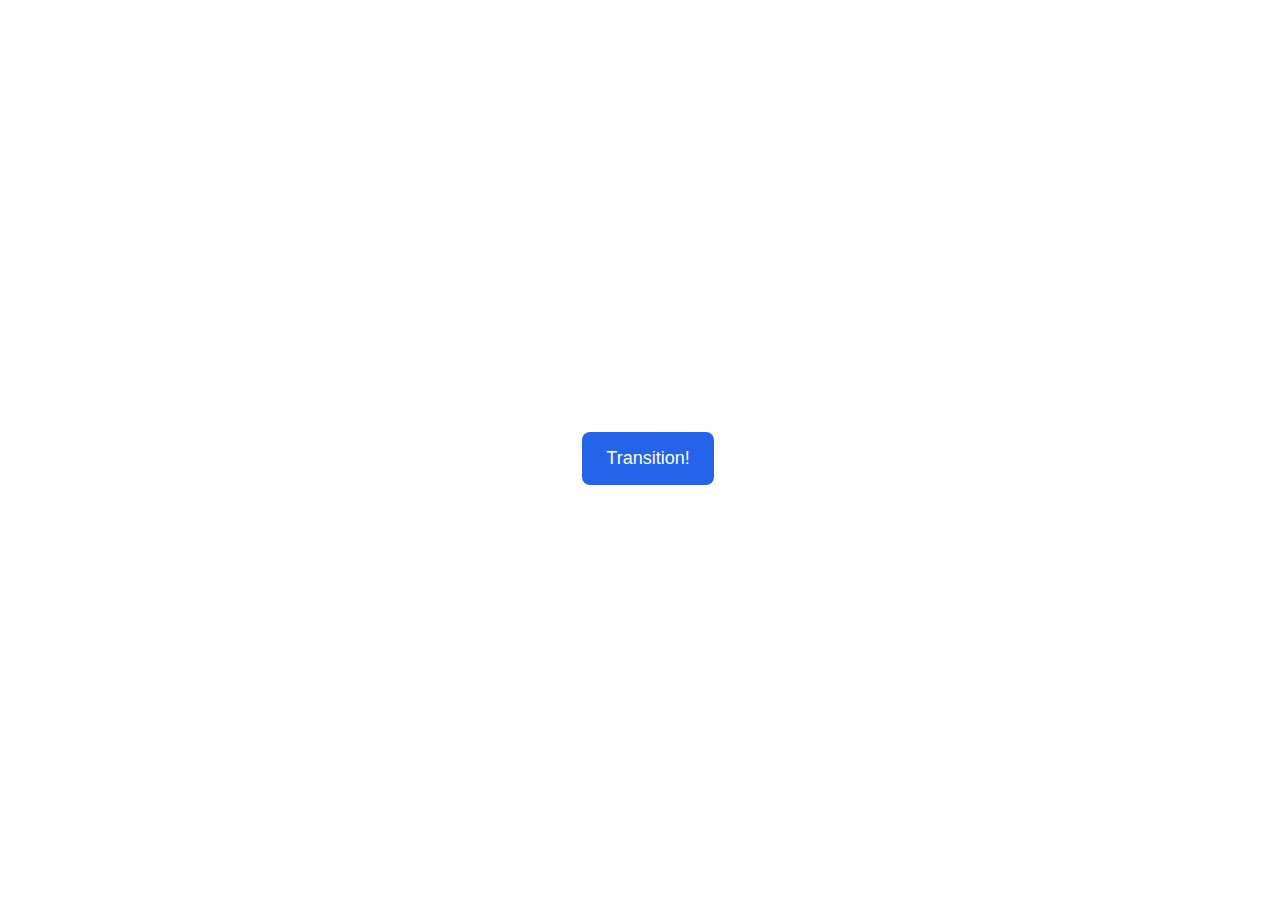
<file: animation/01-button-hover/index.html>
<!DOCTYPE html>
<html lang="en">
  <head>
    <meta charset="UTF-8" />
    <meta http-equiv="X-UA-Compatible" content="IE=edge" />
    <meta name="viewport" content="width=device-width, initial-scale=1.0" />
    <title>Button Hover</title>
    <link rel="stylesheet" href="style.css" />
  </head>
  <body>
    <div id="transition-container">
      <button>Transition!</button>
    </div>
  </body>
</html>
</file>
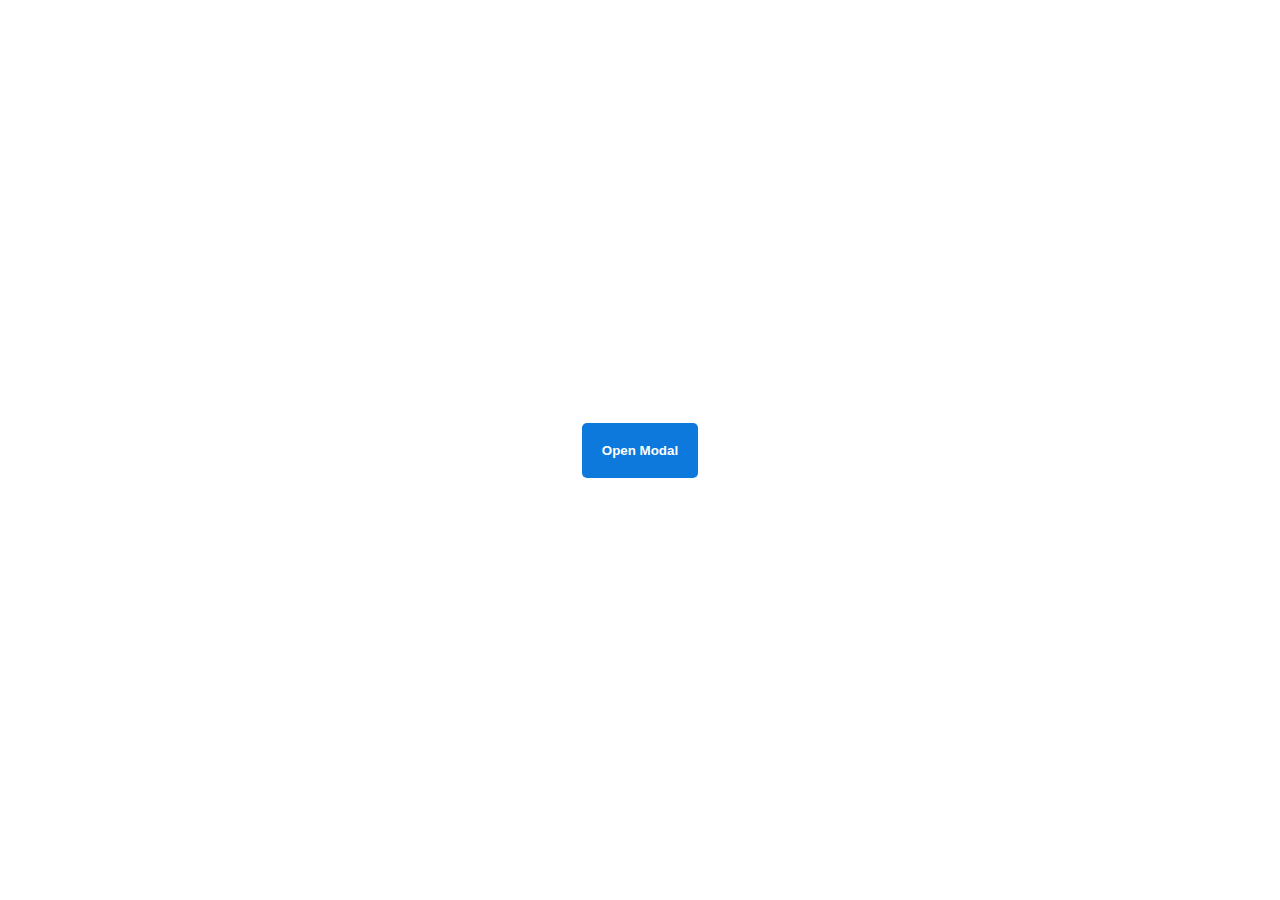
<file: animation/02-pop-up/index.html>
<!DOCTYPE html>
<html lang="en">
  <head>
    <meta charset="UTF-8" />
    <meta http-equiv="X-UA-Compatible" content="IE=edge" />
    <meta name="viewport" content="width=device-width, initial-scale=1.0" />
    <title>Popup</title>
    <link rel="stylesheet" href="style.css" />
  </head>
  <body>
    <div class="backdrop"></div>
    <div class="popup-modal">
      <h1>Look at me!</h1>
      <p>I'm a pop up dialog!</p>
      <button id="close-modal">Close Modal</button>
    </div>
    <div class="button-container">
      <button id="trigger-modal">Open Modal</button>
    </div>
    <script src="script.js"></script>
  </body>
</html>
</file>
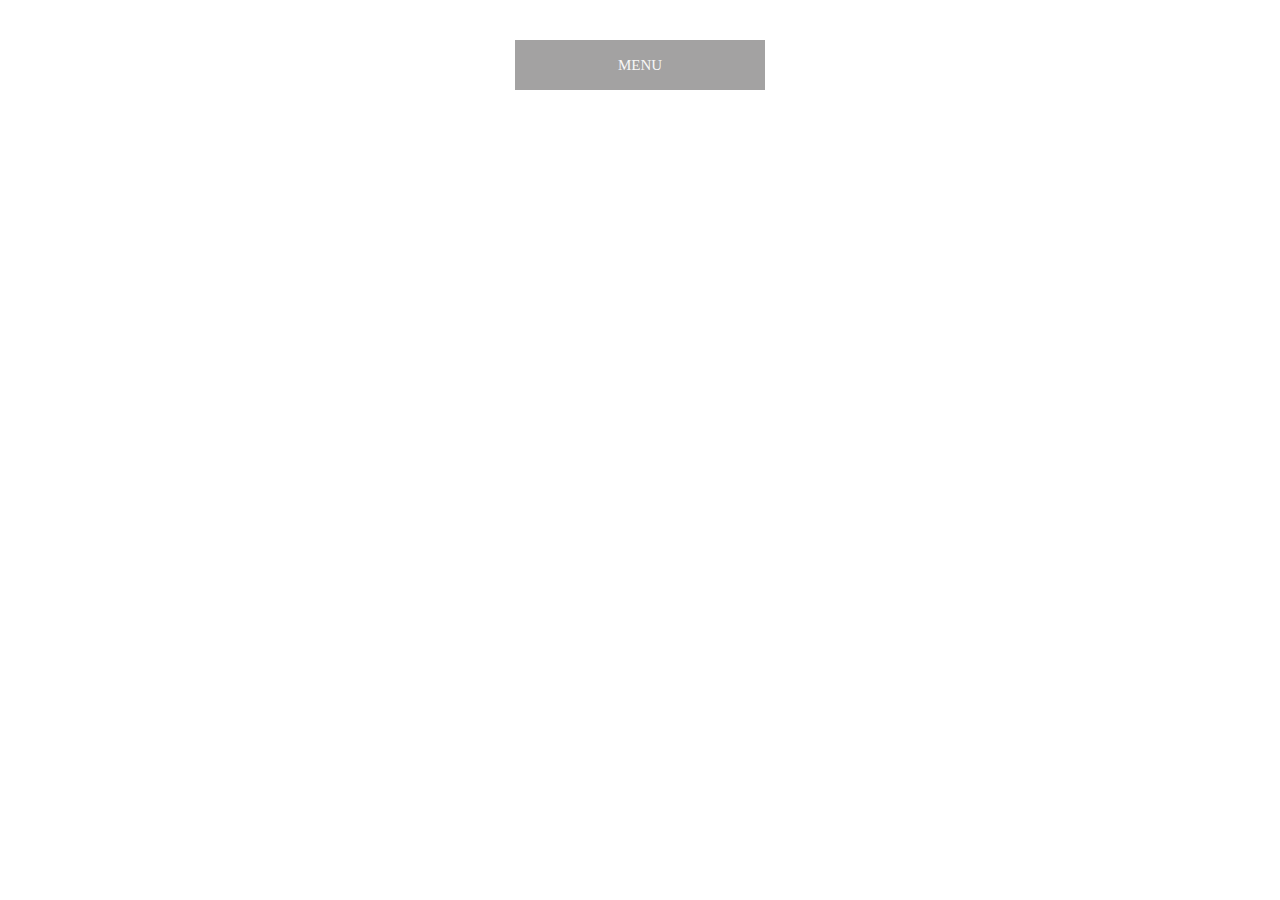
<file: animation/03-dropdown-menu/index.html>
<!DOCTYPE html>
<html lang="en">
  <head>
    <meta charset="UTF-8" />
    <meta http-equiv="X-UA-Compatible" content="IE=edge" />
    <meta name="viewport" content="width=device-width, initial-scale=1.0" />
    <title>Dropdown Menu</title>
    <link rel="stylesheet" href="style.css" />
  </head>
  <body>
    <div class="dropdown-container">
        <div class="menu-title">MENU</div>
        <ul class="dropdown-menu">
            <li>ITEM 1</li>
            <li>ITEM 2</li>
            <li>ITEM 3</li>
            <li>ITEM 4</li>
            <li>ITEM 5</li>
        </ul>
    </div>
    <script src="script.js"></script>
  </body>
</html>
</file>
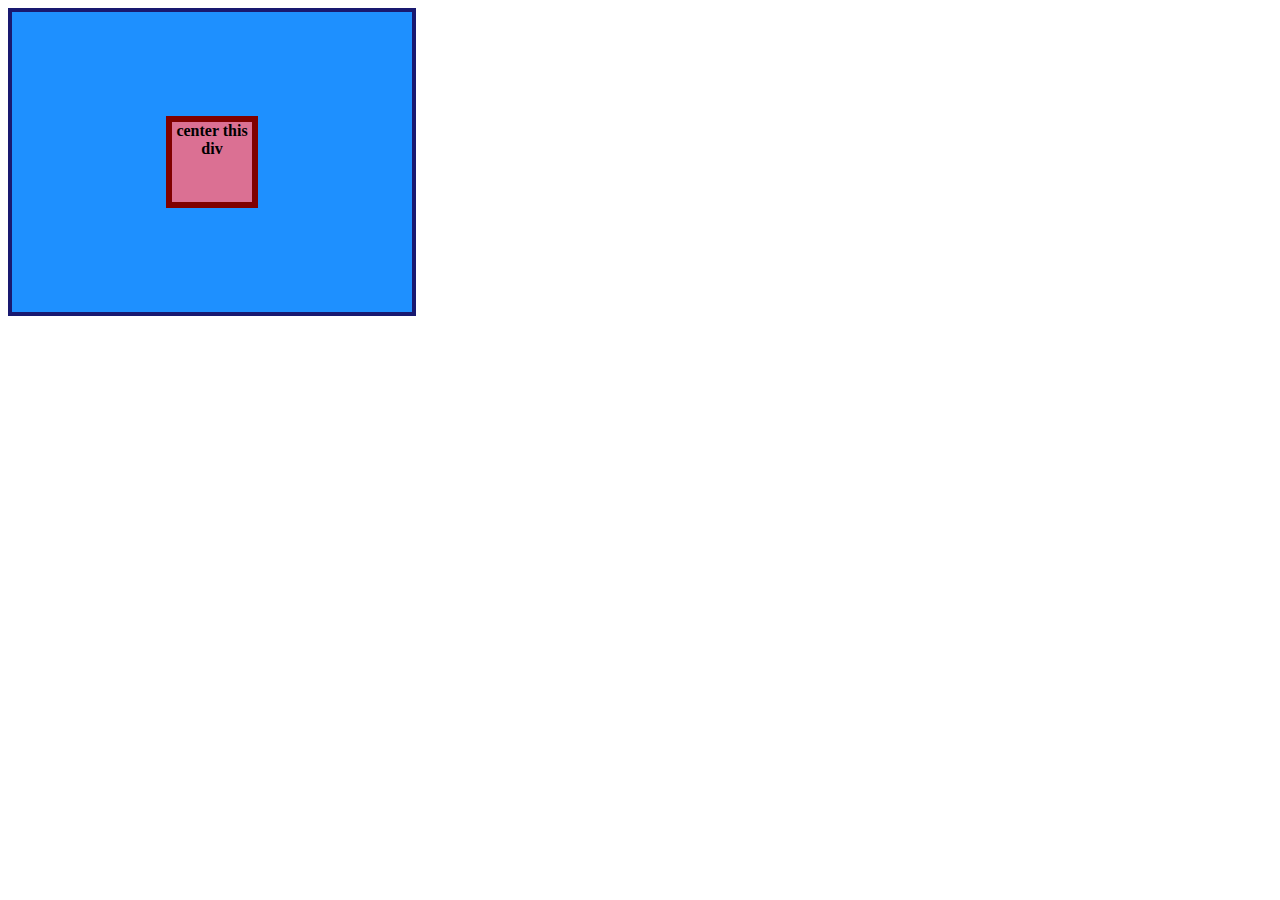
<file: flex/01-flex-center/index.html>
<!DOCTYPE html>
<html lang="en">
  <head>
    <meta charset="UTF-8">
    <meta http-equiv="X-UA-Compatible" content="IE=edge">
    <meta name="viewport" content="width=device-width, initial-scale=1.0">
    <title>CENTER THIS DIV</title>
    <link rel="stylesheet" href="style.css">
  </head>
  <body>
    <div class="container">
      <div class="center box">center this div</div>
    </div>
  </body>
</html>
</file>
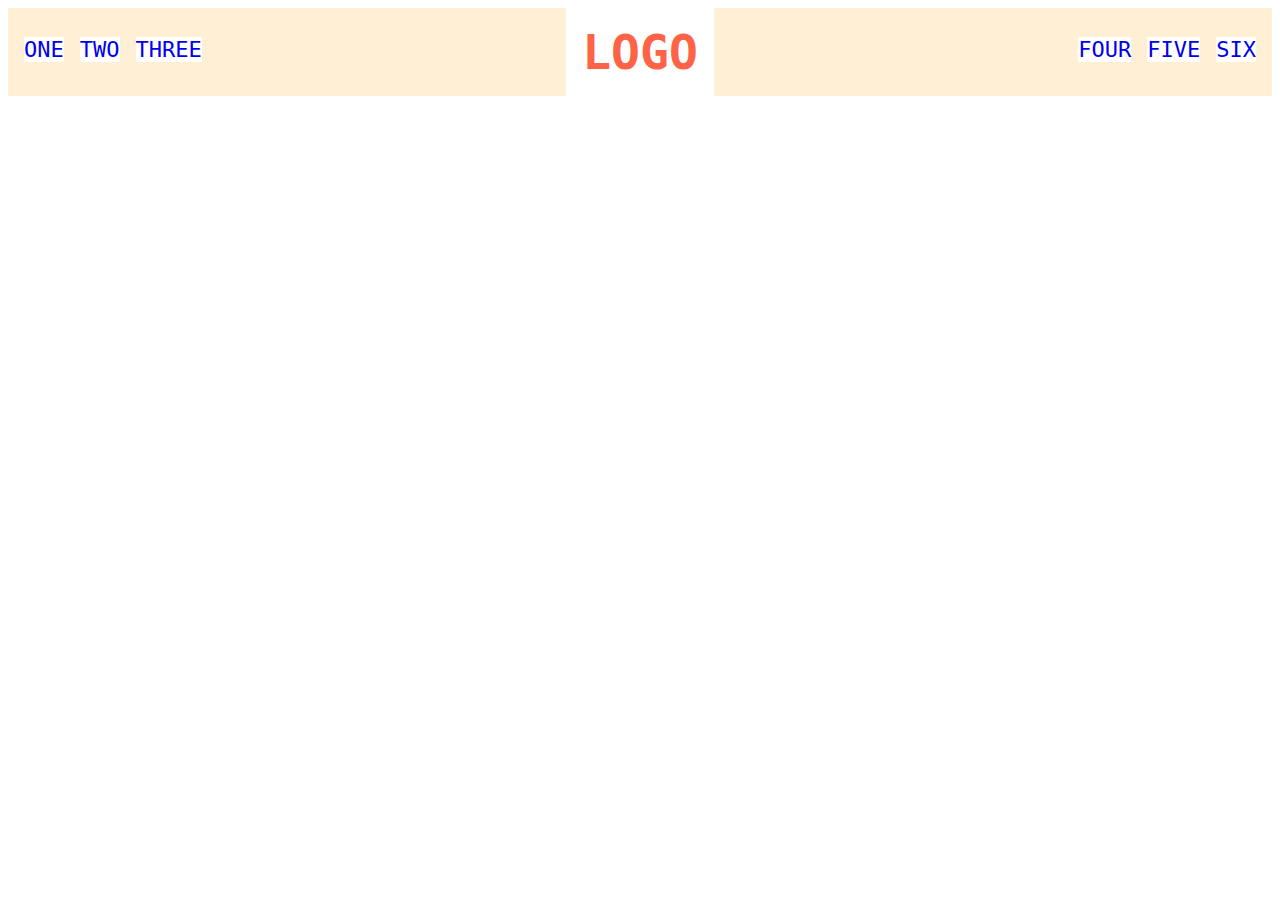
<file: flex/02-flex-header/index.html>
<!DOCTYPE html>
<html lang="en">
  <head>
    <meta charset="UTF-8">
    <meta http-equiv="X-UA-Compatible" content="IE=edge">
    <meta name="viewport" content="width=device-width, initial-scale=1.0">
    <title>Flex Header</title>
    <link rel="stylesheet" href="style.css">
  </head>
  <body>
    <div class="header">
      <div class="left-links">
        <ul>
          <li><a href="#">ONE</a></li>
          <li><a href="#">TWO</a></li>
          <li><a href="#">THREE</a></li>
        </ul>
      </div>
      <div class="logo">LOGO</div>
      <div class="right-links">
        <ul>
          <li><a href="#">FOUR</a></li>
          <li><a href="#">FIVE</a></li>
          <li><a href="#">SIX</a></li>
        </ul>
      </div>
    </div>
  </body>
</html>
</file>
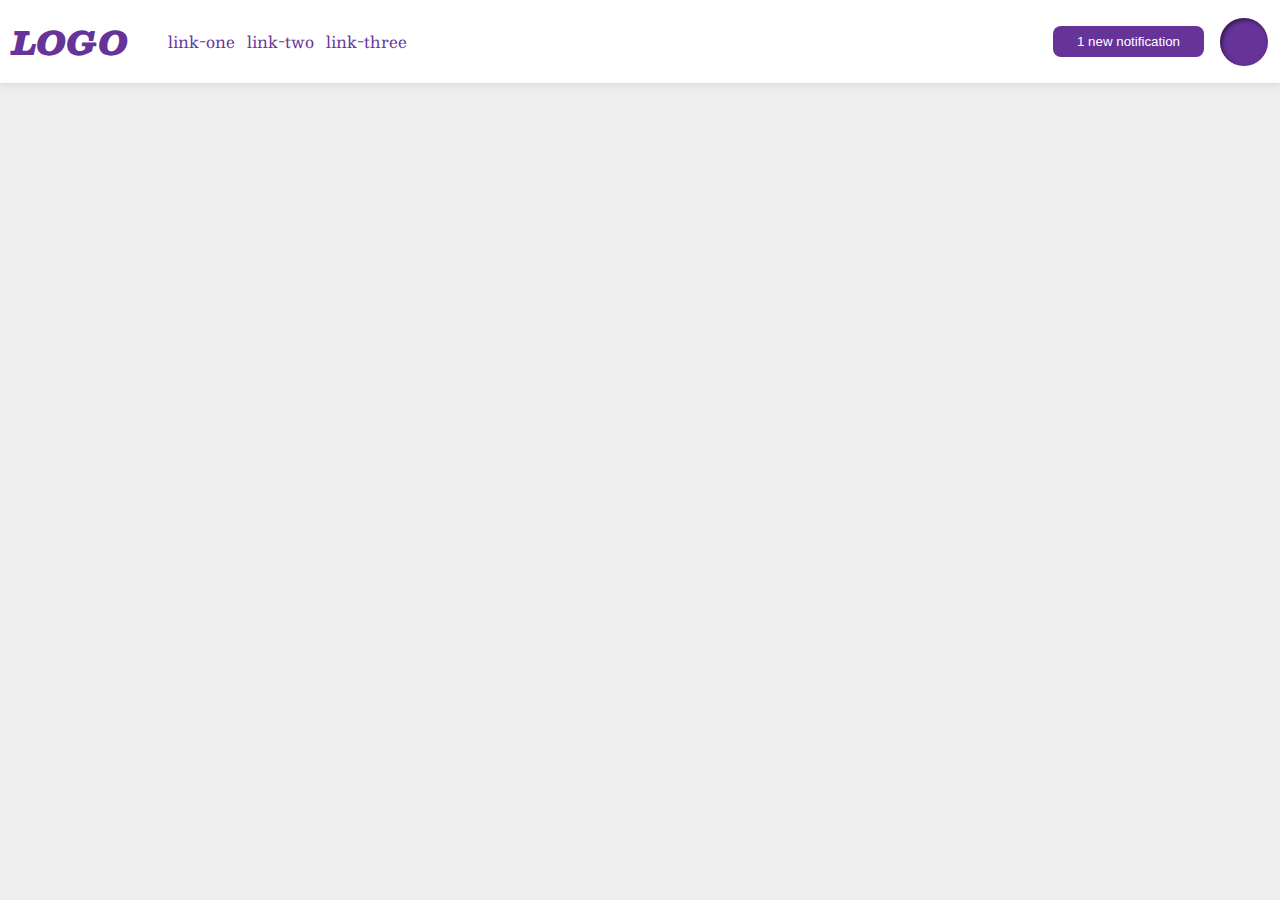
<file: flex/03-flex-header-2/index.html>
<!DOCTYPE html>
<html lang="en">
  <head>
    <meta charset="UTF-8">
    <meta http-equiv="X-UA-Compatible" content="IE=edge">
    <meta name="viewport" content="width=device-width, initial-scale=1.0">
    <title>Flex Header 2</title>
    <link rel="stylesheet" href="style.css">
  </head>
  <body>
    <div class="header">
      <div class="left-items">
        <div class="logo">
          LOGO
        </div>
        <ul class="links">
          <li><a href="google.com">link-one</a></li>
          <li><a href="google.com">link-two</a></li>
          <li><a href="google.com">link-three</a></li>
        </ul>
      </div>

      <div class="right-items">
        <button class="notifications">
          1 new notification
        </button>
        <div class="profile-image"></div>
      </div>
    </div>
  </body>
</html>
</file>
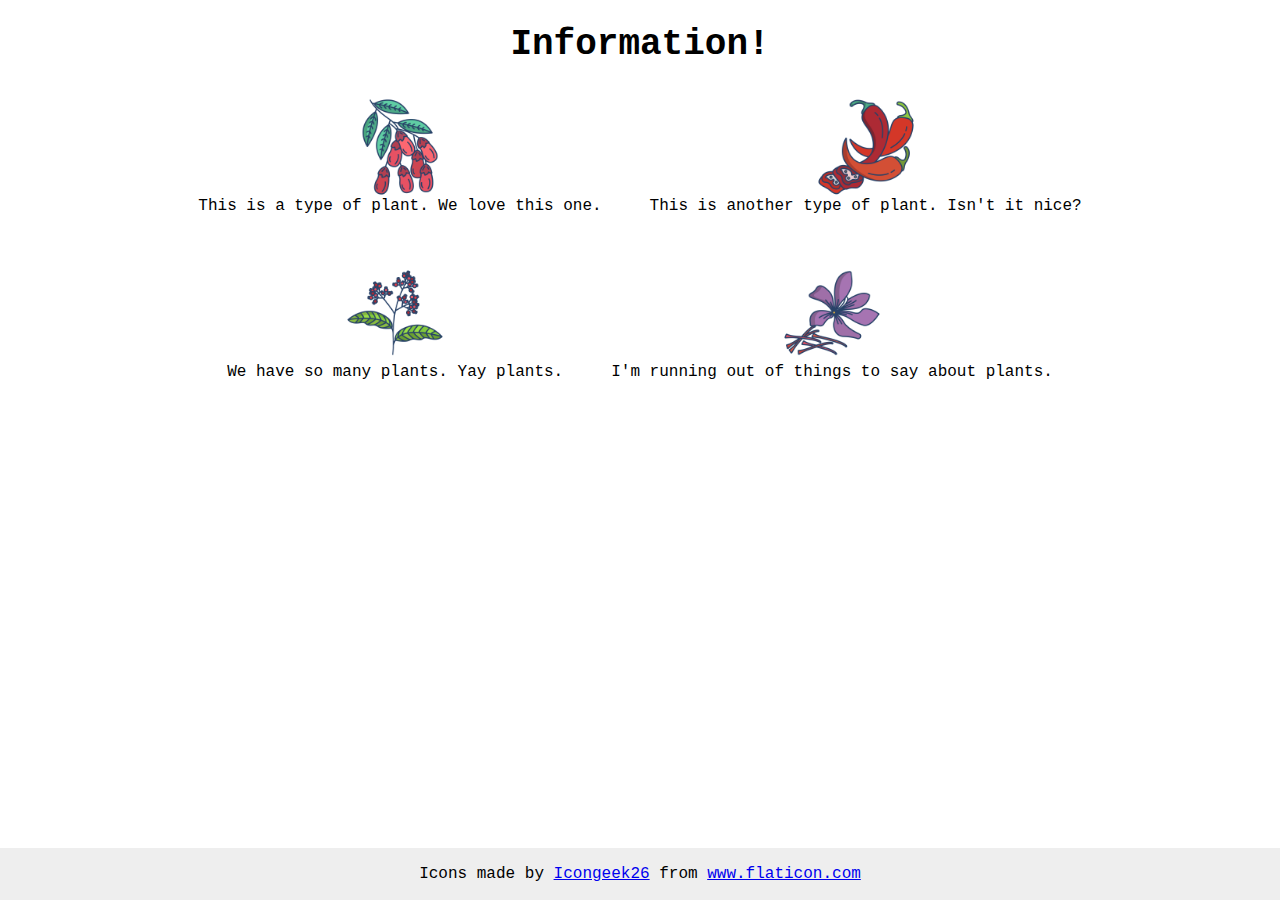
<file: flex/04-flex-information/index.html>
<!DOCTYPE html>
<html lang="en">
  <head>
    <meta charset="UTF-8">
    <meta http-equiv="X-UA-Compatible" content="IE=edge">
    <meta name="viewport" content="width=device-width, initial-scale=1.0">
    <title>Information</title>
    <link rel="stylesheet" href="style.css">
  </head>
  <body>
    <div class="title">Information!</div>

    <div class="content">
      <div class="content-box">
        <div class="content-image"> <img src="./images/barberry.png" alt="barberry"> </div>
        <div class="text">This is a type of plant. We love this one.</div>
      </div>

      <div class="content-box">
        <div class="content-image"> <img src="./images/chilli.png" alt="chili"> </div>
        <div class="text">This is another type of plant. Isn't it nice?</div>
      </div>

      <div class="content-box">
        <div class="content-image"> <img src="./images/pepper.png" alt="pepper"> </div>
        <div class="text">We have so many plants. Yay plants.</div>
      </div>

      <div class="content-box">
        <div class="content-image"> <img src="./images/saffron.png" alt="saffron"> </div>
        <div class="text">I'm running out of things to say about plants.</div>
      </div>
    </div>

    <!-- disregard this section, it's here to give attribution to the creator of these icons -->
    <div class="footer">
      <div>Icons made by <a href="https://www.flaticon.com/authors/icongeek26" title="Icongeek26">Icongeek26</a> from <a href="https://www.flaticon.com/" title="Flaticon">www.flaticon.com</a></div>
    </div>
  </body>
</html>
</file>
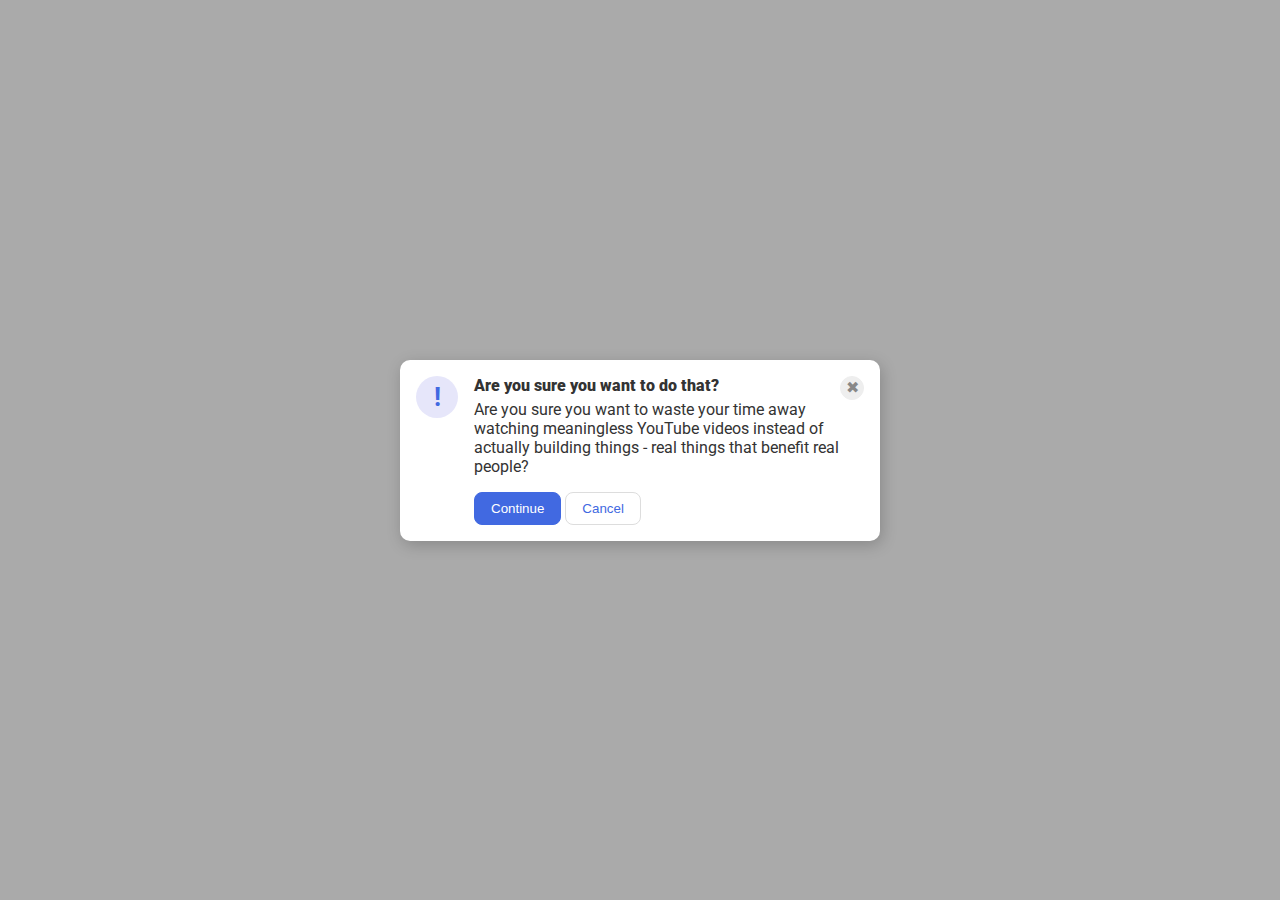
<file: flex/05-flex-modal/index.html>
<!DOCTYPE html>
<html lang="en">
  <head>
    <meta charset="UTF-8">
    <meta http-equiv="X-UA-Compatible" content="IE=edge">
    <meta name="viewport" content="width=device-width, initial-scale=1.0">
    <link rel="stylesheet" href="style.css">
    <title>Modal</title>
  </head>
  <body>
    <div class="modal">
      <div class="icon-container">
        <div class="icon">!</div>
      </div>

      <div class="content">
        <div class="box-head">
          <div class="header">Are you sure you want to do that?</div>
          <button class="close-button">✖</button>
        </div>

        <div class="text"> Are you sure you want to waste your time away watching meaningless YouTube videos instead of actually building things - real things that benefit real people?</div>

        <a class="button-link" href="https://youtube.com"> <button class="continue">Continue</button> </a>
        <a class="button-link" href="https://theodinproject.com"> <button class="cancel">Cancel</button> </a>

      </div>
  </body>
</html>
</file>
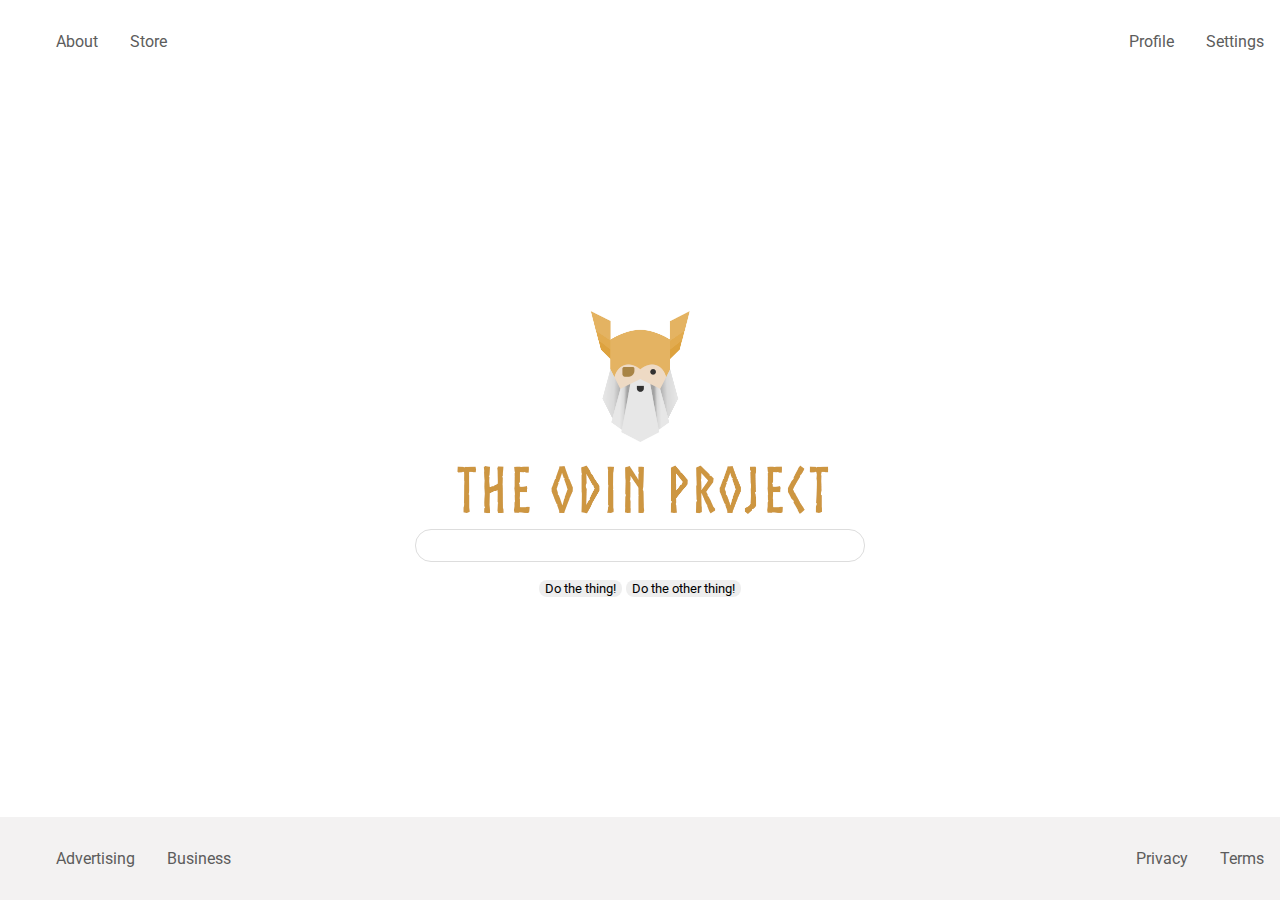
<file: flex/06-flex-layout/index.html>
<!DOCTYPE html>
<html lang="en">
  <head>
    <meta charset="UTF-8">
    <meta http-equiv="X-UA-Compatible" content="IE=edge">
    <meta name="viewport" content="width=device-width, initial-scale=1.0">
    <title>LAYOUT</title>
    <link rel="stylesheet" href="./style.css">
  </head>

  <body>
    <div class="header">
      <ul class="left-links">
        <li> <a class="header-link" href="#">About</a></li>
        <li> <a class="header-link" href="#">Store</a></li>
      </ul>
      <ul class="right-links">
        <li> <a class="header-link" href="#">Profile</a></li>
        <li> <a class="header-link" href="#">Settings</a></li>
      </ul>
    </div>

    <div class="content">
      <img src="./logo.png" alt="Project logo. Represents odin with the project name.">
      <div class="input">
        <input type="text">
      </div>
      <div class="buttons">
        <button>Do the thing!</button>
        <button>Do the other thing!</button>
      </div>
    </div>

    <div class="footer">
      <ul class="left-links">
        <li> <a class="footer-link" href="#">Advertising</a></i>
        <li> <a class="footer-link" href="#">Business</a></li>
      </ul>
      <ul class="right-links">
        <li> <a class="footer-link" href="#">Privacy</a></li>
        <li> <a class="footer-link" href="#">Terms</a></li>
      </ul>
    </div>
  </body>
</html>
</file>
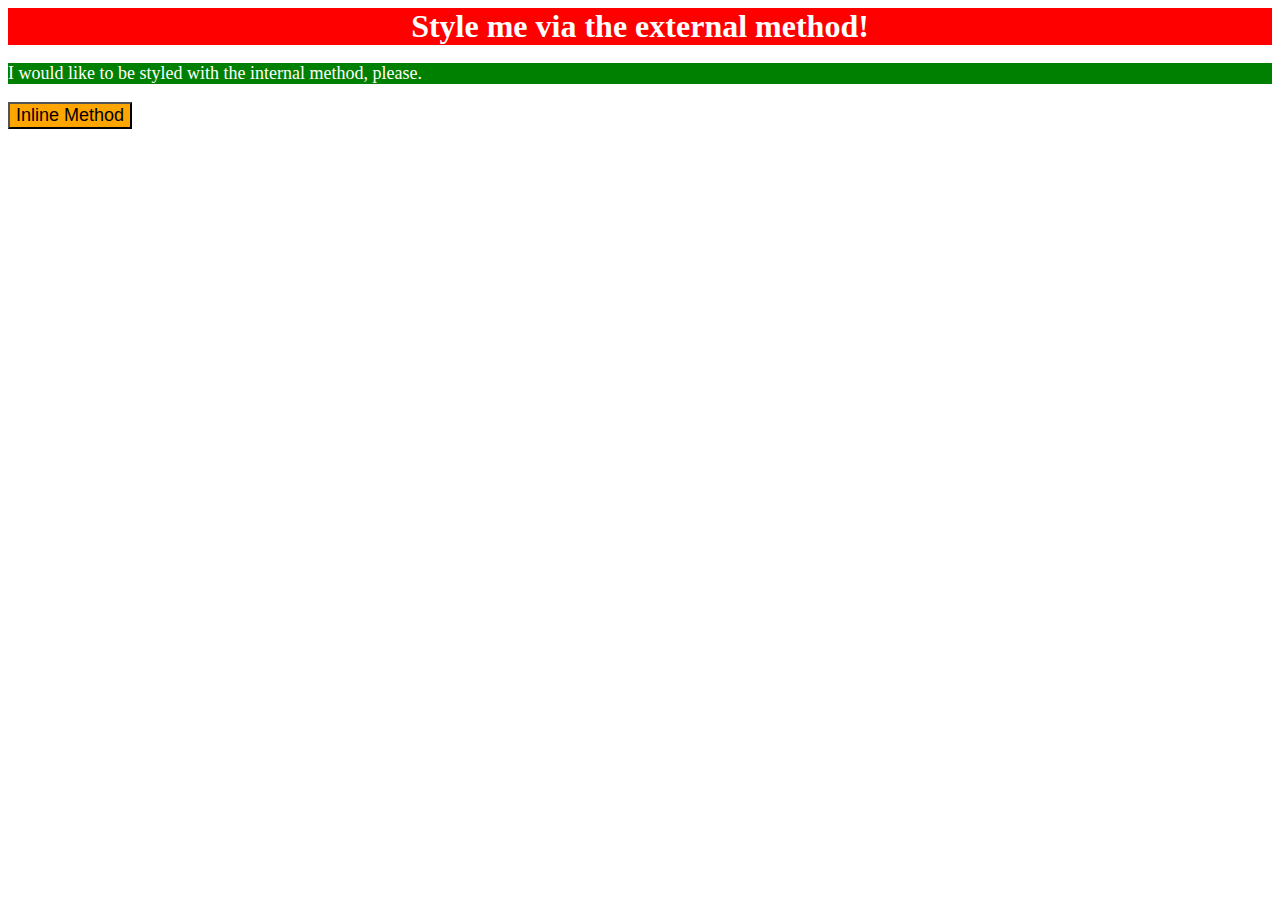
<file: foundations/01-css-methods/index.html>
<!DOCTYPE html>
<html lang="en">
  <head>
    <meta charset="UTF-8">
    <meta http-equiv="X-UA-Compatible" content="IE=edge">
    <meta name="viewport" content="width=device-width, initial-scale=1.0">
    <title>Methods for Adding CSS</title>

    <!-- linking the external CSS -->
    <link rel="stylesheet" href="style.css">

    <style>
      p
      {
        background-color: green;
        color: white;
        font-size: 18px;
      }
    </style>
  </head>

  <body>
    <div>Style me via the external method!</div>
    <p>I would like to be styled with the internal method, please.</p>
    <button style="background-color: orange; font-size: 18px">Inline Method</button>
  </body>
</html>
</file>
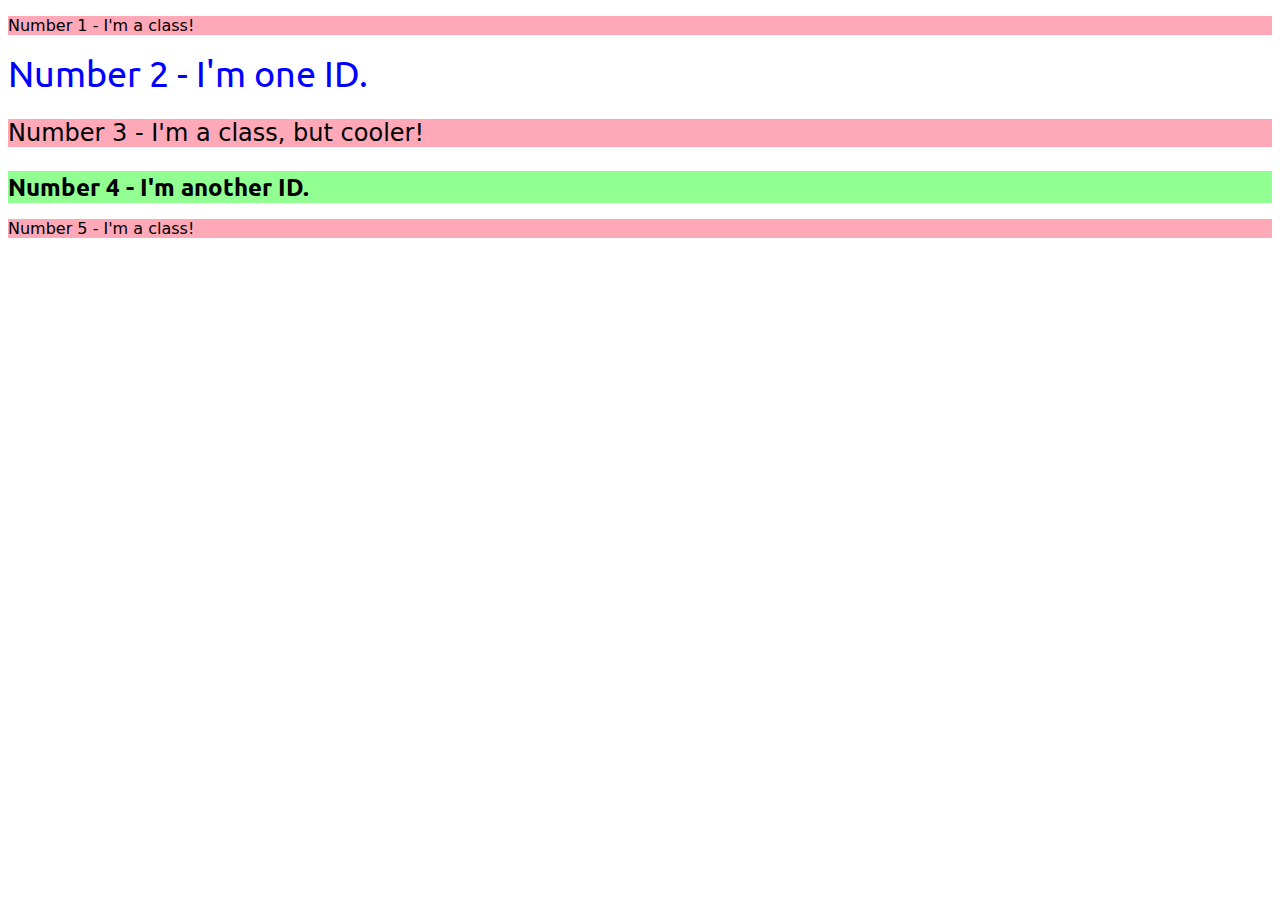
<file: foundations/02-class-id-selectors/index.html>
<!DOCTYPE html>
<html lang="en">
  <head>
    <meta charset="UTF-8">
    <meta http-equiv="X-UA-Compatible" content="IE=edge">
    <meta name="viewport" content="width=device-width, initial-scale=1.0">
    <title>Class and ID Selectors</title>
    <link rel="stylesheet" href="style.css">

    <!-- code for ubuntu font  -->
    <link rel="preconnect" href="https://fonts.googleapis.com">
    <link rel="preconnect" href="https://fonts.gstatic.com" crossorigin>
    <link href="https://fonts.googleapis.com/css2?family=Ubuntu&display=swap" rel="stylesheet">
  </head>

  <body>
    <p id="first-element" class="odd-numbered-element"> Number 1 - I'm a class!</p>
    <div id="second-element"> Number 2 - I'm one ID. </div>
    <p id="third-element" class="odd-numbered-element">Number 3 - I'm a class, but cooler! </p>
    <div id="fourth-element"> Number 4 - I'm another ID. </div>
    <p id="fifth-element" class="odd-numbered-element">Number 5 - I'm a class! </p>
  </body>
</html>
</file>
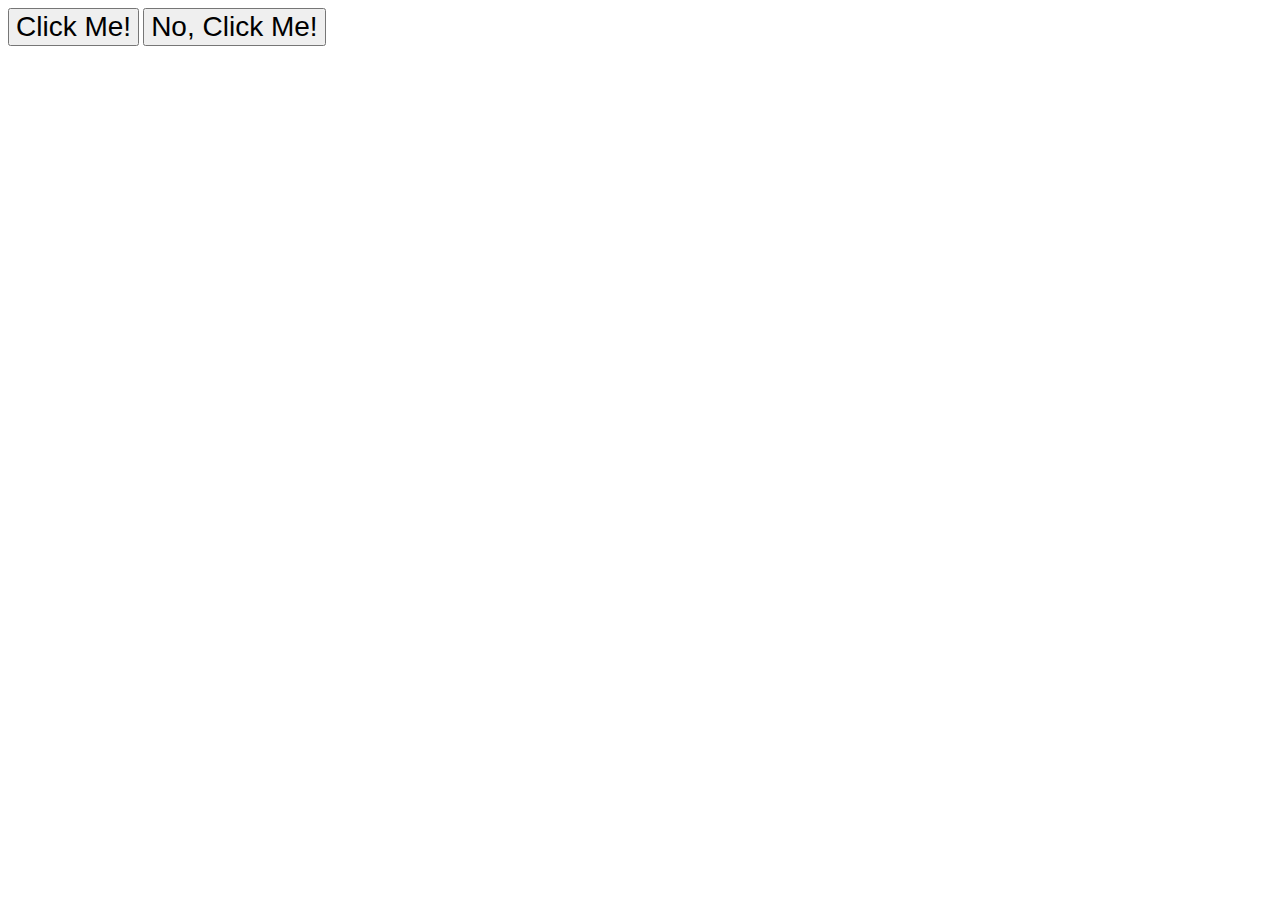
<file: foundations/03-grouping-selectors/index.html>
<!DOCTYPE html>
<html lang="en">
  <head>
    <meta charset="UTF-8">
    <meta http-equiv="X-UA-Compatible" content="IE=edge">
    <meta name="viewport" content="width=device-width, initial-scale=1.0">
    <title>Grouping Selectors</title>
    <link rel="stylesheet" href="style.css">
  </head>
  <body>
    <button>Click Me!</button>
    <button>No, Click Me!</button>
  </body>
</html>
</file>
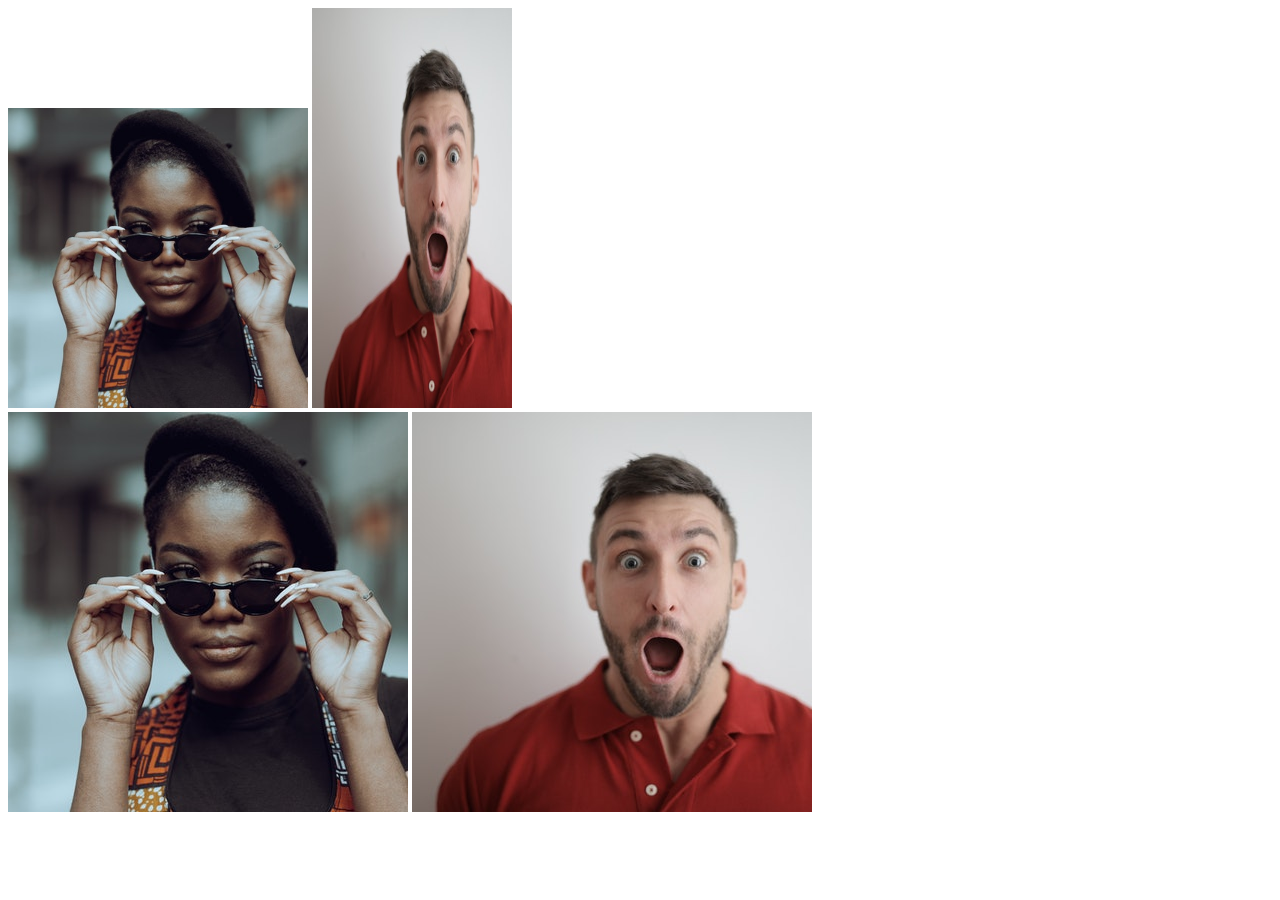
<file: foundations/04-chaining-selectors/index.html>
<!DOCTYPE html>
<html lang="en">
  <head>
    <meta charset="UTF-8">
    <meta http-equiv="X-UA-Compatible" content="IE=edge">
    <meta name="viewport" content="width=device-width, initial-scale=1.0">
    <title>Chaining Selectors</title>
    <link rel="stylesheet" href="style.css">
  </head>
  <body>
    <!-- Use the classes BELOW this line -->
    <div>
      <img class="avatar proportioned" src="./pexels-katho-mutodo-8434791.jpg" alt="Woman with glasses">
      <img class="avatar distorted" src="./pexels-andrea-piacquadio-3777931.jpg" alt="Man with surprised expression">
    </div>
    <!-- Use the classes ABOVE this line -->
    <div>
      <img class="original proportioned" src="./pexels-katho-mutodo-8434791.jpg" alt="Woman with glasses">
      <img class="original distorted" src="./pexels-andrea-piacquadio-3777931.jpg" alt="Man with surprised expression">
    </div>
  </body>
</html>
</file>
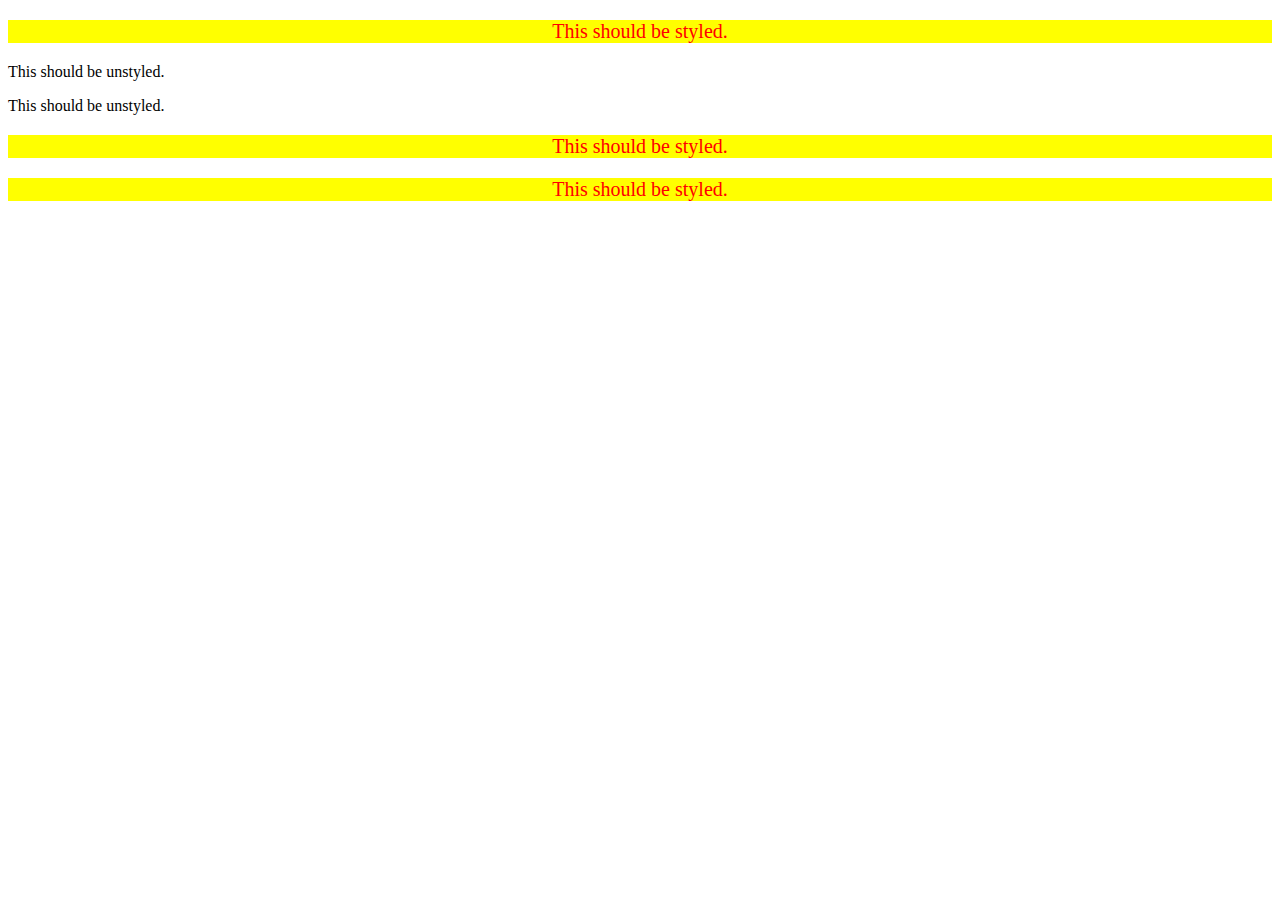
<file: foundations/05-descendant-combinator/index.html>
<!DOCTYPE html>
<html lang="en">
  <head>
    <meta charset="UTF-8">
    <meta http-equiv="X-UA-Compatible" content="IE=edge">
    <meta name="viewport" content="width=device-width, initial-scale=1.0">
    <title>Descendant Combinator</title>
    <link rel="stylesheet" href="style.css">
  </head>
  <body>
    <div class="container">
      <p class="text">This should be styled.</p>
    </div>
    <p class="text">This should be unstyled.</p>
    <p class="text">This should be unstyled.</p>
    <div class="container">
      <p class="text">This should be styled.</p>
      <p class="text">This should be styled.</p>
    </div>
  </body>
</html>
</file>
<file: animation/01-button-hover/style.css>
#transition-container {
  width: 100vw;
  height: 100vh;
  display: flex;
  flex-direction: column;
  justify-content: center;
  align-items: center;
  font-family: Arial, sans-serif;
}

button {
  border-radius: 8px;
  border: none;
  background-color: #2563eb;
  color: white;
  font-size: 18px;
  padding: 16px 24px;
  text-align: center;
}
</file>
<file: animation/02-pop-up/style.css>
* {
  padding: 0;
  margin: 0;
}

body {
  overflow: hidden;
}

.button-container {
  width: 100vw;
  height: 100vh;
  background-color: #ffffff;
  opacity: 100%;
  display: flex;
  align-items: center;
  justify-content: center;
}

button {
  padding: 20px;
  color: #ffffff;
  background-color: #0e79dd;
  border: none;
  border-radius: 5px;
  font-weight: 600;
}

.popup-modal {
  padding: 32px 64px;
  background-color: white;
  border: 1px solid black;
  border-radius: 10px;
  position: fixed;
  top: 50%;
  left: 50%;
  transform-origin: center;
  transform: translate(-50%, -50%);
  pointer-events: none;
  opacity: 0%;
  text-align: center;
}

.popup-modal p {
  margin-bottom: 24px;
}

.backdrop {
  pointer-events: none;
  position: fixed;
  inset: 0;
  background: #000;
  opacity: 0%;
}

.popup-modal.show {
  opacity: 100%;
  pointer-events: all;
}

.backdrop.show {
  opacity: 30%;
}
</file>
<file: animation/03-dropdown-menu/style.css>
.dropdown-container {
  max-width: 250px;
  margin: 40px auto;
  text-align: center;
  line-height: 50px;
  font-size: 15px;
  color: rgb(247, 247, 247);
  cursor: pointer;
}

.menu-title {
  background-color: rgb(163, 162, 162);
}

.dropdown-menu {
  list-style: none;
  padding: 0;
  margin: 0;
  background-color: rgb(99, 97, 97);

  display: none;
}

ul.dropdown-menu li:hover {
  background: rgb(47, 46, 46);
}

.visible {
  display: block;
}
</file>
<file: flex/01-flex-center/style.css>
.container
{
  display: flex;
  justify-content: center;
  align-items: center;
  height: 100vh; /* Optional: This centers vertically as well */

  background: dodgerblue;
  border: 4px solid midnightblue;
  width: 400px;
  height: 300px;
}

.box
{
  background: palevioletred;
  font-weight: bold;
  text-align: center;
  border: 6px solid maroon;
  width: 80px;
  height: 80px;
}
</file>
<file: flex/02-flex-header/style.css>
.header 
{
  display: flex;
  justify-content: space-between;
  
  font-family: monospace;
  background: papayawhip;
}

.logo
{
  font-size: 48px;
  font-weight: 900;
  color: tomato;
  background: white;
  padding: 1rem;
}

ul
{
  /* this removes the dots on the list items*/
  padding-left: 0;
  list-style-type: none;
  display: flex;
  
  padding: 1rem;
  gap: 1rem;
}

a
{
  font-size: 22px;
  background: white;
  padding: 0;
  /* this removes the line under the links */
  text-decoration: none;
}
</file>
<file: flex/03-flex-header-2/style.css>
/* this is some magical font-importing.  
you'll learn about it later. */
@import url('https://fonts.googleapis.com/css2?family=Besley:ital,wght@0,400;1,900&display=swap');

body
{
  margin: 0;
  background: #eee;
  font-family: Besley, serif;
}

.header
{
  background: white;
  border-bottom: 1px solid #ddd;
  box-shadow: 0 0 8px rgba(0,0,0,.1);

  display: flex;
  justify-content: space-between;
}

.profile-image
{
  background: rebeccapurple;
  box-shadow: inset 2px 2px 4px rgba(0,0,0,.5);
  border-radius: 50%;
  width: 48px;
  height: 48px;
}

.logo
{
  color: rebeccapurple;
  font-size: 32px;
  font-weight: 900;
  font-style: italic;
}

button
{
  border: none;
  border-radius: 8px;
  background: rebeccapurple;
  color: white;
  padding: 8px 24px;
}

a
{
  /* this removes the line under our links */
  text-decoration: none;
  color: rebeccapurple;
}

ul
{
  list-style-type: none;
  display: flex;

  gap: 0.75rem;
}

.left-items
{
  display: flex;
  align-items: center;
  padding: 0.75rem;
}

.right-items
{
  display: flex;
  justify-content: center;
  align-items: center;
  padding: 0.75rem;
  gap: 1rem;
}

.notifications
{
  /* padding: 0.5rem; */
}
</file>
<file: flex/04-flex-information/style.css>
body
{
  font-family: 'Courier New', Courier, monospace;
}

img
{
  width: 100px;
  height: 100px;
}

.content-image
{
  display: flex;
  justify-content: center;
}

.text
{
  text-align: center;
  /* width: 15%; */
}

.title
{
  font-size: 36px;
  font-weight: 900;

  display: flex;
  justify-content: center;
  
  padding: 1rem;
  padding-bottom: 2rem;
}

.content
{
  display: flex;
  justify-content: center;

  gap: 3rem;
  flex-wrap: wrap;
}

/* do not edit this footer */
.footer
{
  position: fixed;
  bottom: 0;
  left: 0;
  right: 0;
  height: 52px;
  display: flex;
  align-items: center;
  justify-content: center;
  background: #eee;
}
</file>
<file: flex/05-flex-modal/style.css>
@import url('https://fonts.googleapis.com/css2?family=Roboto:wght@400;700&display=swap');

html, body
{
  height: 100%;
}

body
{
  font-family: Roboto, sans-serif;
  margin: 0;
  background: #aaa;
  color: #333;
  /* I'll give you this one for free lol */
  display: flex;
  align-items: center;
  justify-content: center;
}

.modal
{
  background: white;
  width: 480px;
  border-radius: 10px;
  box-shadow: 2px 4px 16px rgba(0,0,0,.2);

  /* padding: 1rem; */
}

.button-link
{
  text-decoration: none;
}

.icon
{
  color: royalblue;
  font-size: 26px;
  font-weight: 700;
  background: lavender;
  width: 42px;
  height: 42px;
  border-radius: 50%;
  display: flex;
  align-items: center;
  justify-content: center;

  /* padding:  */
}

.close-button
{
  background: #eee;
  border-radius: 50%;
  color: #888;
  font-weight: 400;
  font-size: 16px;
  height: 24px;
  width: 24px;
  display: flex;
  align-items: center;
  justify-content: center;
  border: 1px solid #eee;
  padding: 0;
}

button
{
  cursor: pointer;
  padding: 8px 16px;
  border-radius: 8px;
}

button.continue
{
  background: royalblue;
  border: 1px solid royalblue;
  color: white;
}

button.cancel
{
  background: white;
  border: 1px solid #ddd;
  color: royalblue;
}

.content
{
  padding: 1rem;
  padding-left: 0;
}

.text
{
  padding-bottom: 1rem;
}

.header
{
  font-weight: 900;
}

.box-head
{
  display: flex;
  justify-content: space-between;
}

.modal
{
  display: flex;
  /* justify-content: center; */
}

.icon-container
{
  padding: 1rem;
}
</file>
<file: flex/06-flex-layout/style.css>
/* couldn't find a way to make the header and footer have equal padding on the left and the right; */
/* help me, please! */

@import url('https://fonts.googleapis.com/css2?family=Roboto:wght@400;700&display=swap');

body
{
  height: 100vh;
  margin: 0;
  overflow: hidden;
  font-family: Roboto, sans-serif;
  
  display: flex;
  flex-direction: column;
  justify-content: space-around;
}

ul
{
  list-style: none;
}

img
{
  width: 600px;
}

button
{
  font-family: Roboto, sans-serif;
  border: none;
  border-radius: 8px;
  background: #eee;
}

.page-box
{
  display: flex;
  flex-direction: column;
  justify-content: space-between;
}

input
{
  border: 1px solid #ddd;
  border-radius: 16px;
  padding: 8px 24px;
  width: 400px;
  margin-bottom: 16px;
}

.left-links
{
  display: flex;
}

.right-links
{
  display: flex;
}

li
{
  padding: 1rem;
}

.header,
.footer
{
  display: flex;
  justify-content: space-between;
}

.content
{
  flex: 1;
  display: flex;
  align-items: center;
  justify-content: center;
  flex-direction: column;
}

.footer
{
  background-color: rgb(243, 242, 242);
}

.header-link,
.footer-link
{
  text-decoration: none;
  color: rgb(92, 92, 92);
}
</file>
<file: foundations/01-css-methods/style.css>
div
{
    background-color: red;
    color: white;
    font-size: 32px;
    text-align: center;
    font-weight: bold;
}
</file>
<file: foundations/02-class-id-selectors/style.css>
body
{
    font-family: Ubuntu, sans-serif;
}

.odd-numbered-element
{
    background-color: rgb(255, 168, 183);
    font-family: Verdana, "DejaVu Sans", sans-serif;
}

#second-element
{
    color: blue;
    font-size: 36px;
}

#third-element
{
    font-size: 24px;
}

#fourth-element
{
    background-color: rgb(146, 255, 146);
    font-size: 24px;
    font-weight: 900;
}
</file>
<file: foundations/03-grouping-selectors/style.css>
button
{
    font-size: 28px;
    font-family: Helvetica, 'Times New Roman', sans-serif;
}

.first-button
{
    background-color: yellow;
}

.second-button
{
    background-color: black;
    color: white;
}
</file>
<file: foundations/04-chaining-selectors/style.css>
.avatar.proportioned
{
    width: 300px;
    height: auto;
}

.avatar.distorted
{
    width: 200px;
    height: 400px;
}
</file>
<file: foundations/05-descendant-combinator/style.css>
div p
{
    background-color: yellow;
    color: red;
    font-size: 20px;
    text-align: center;
}
</file>
